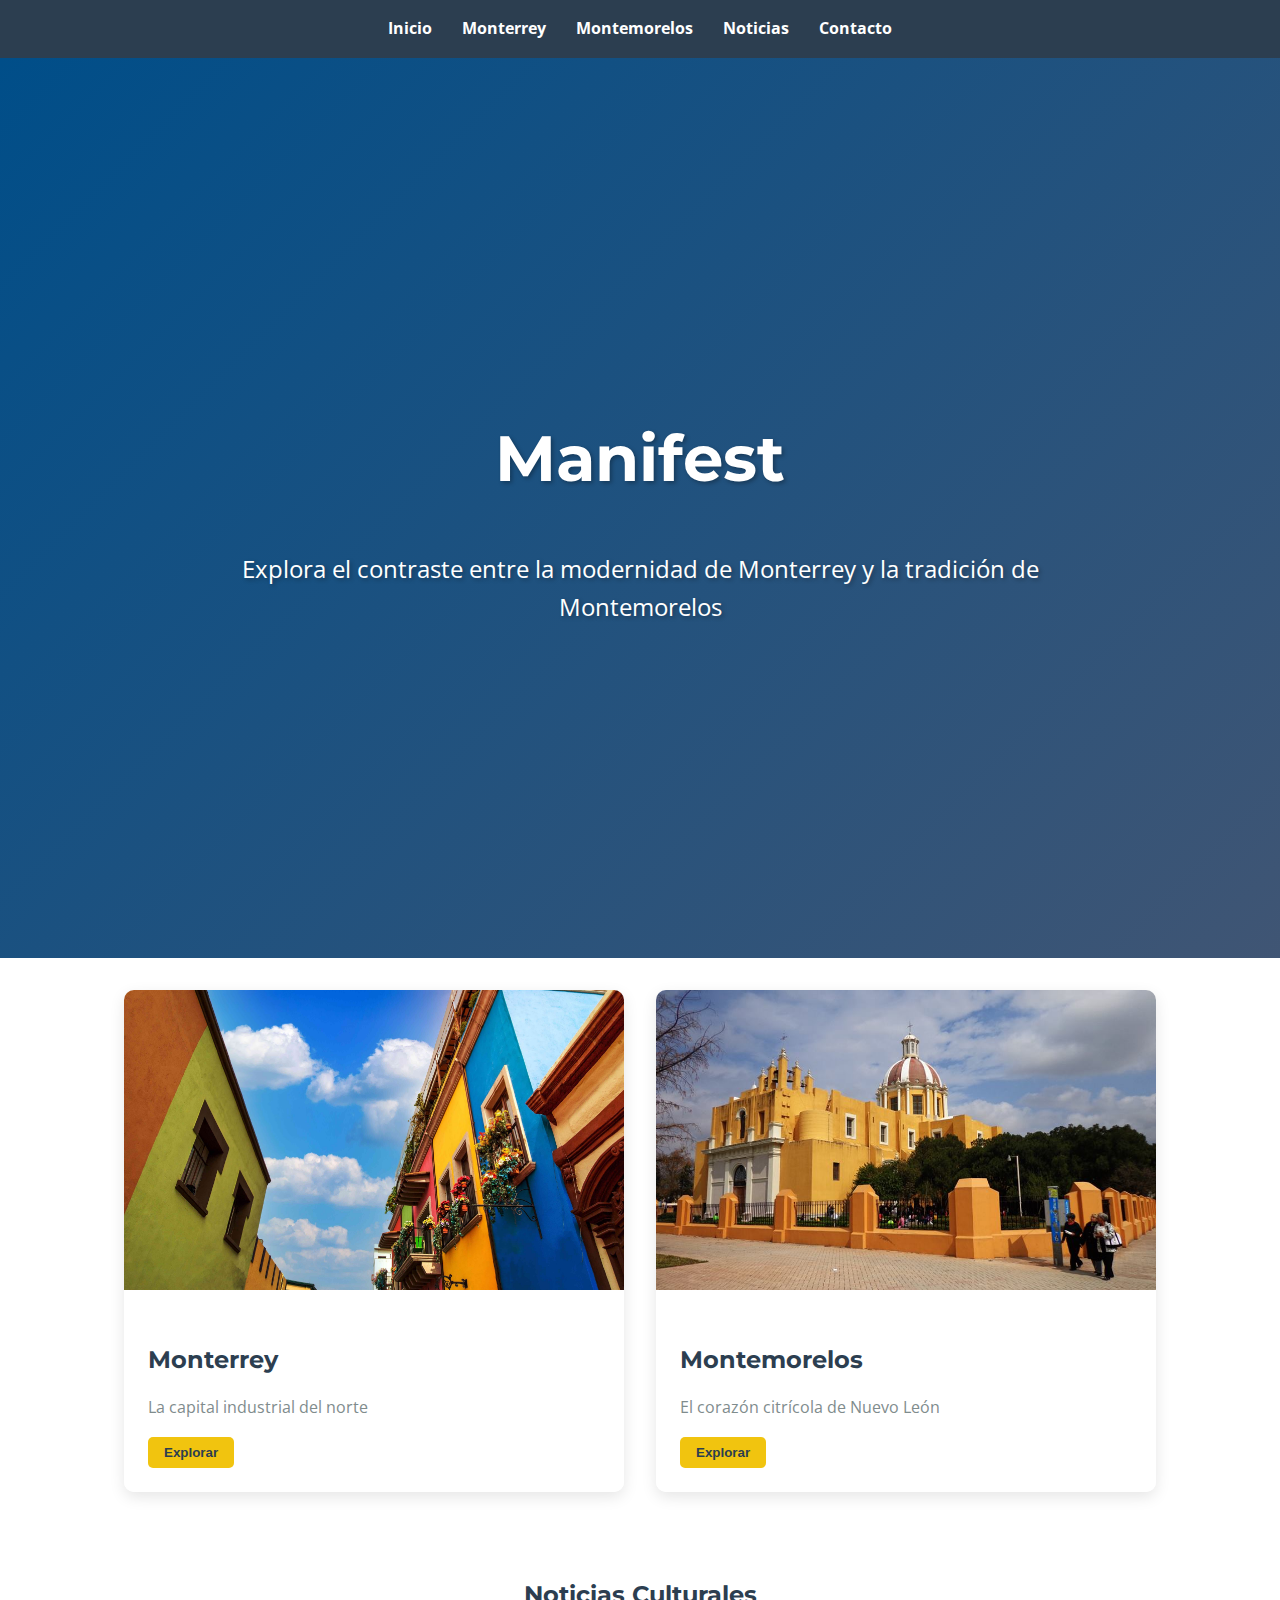
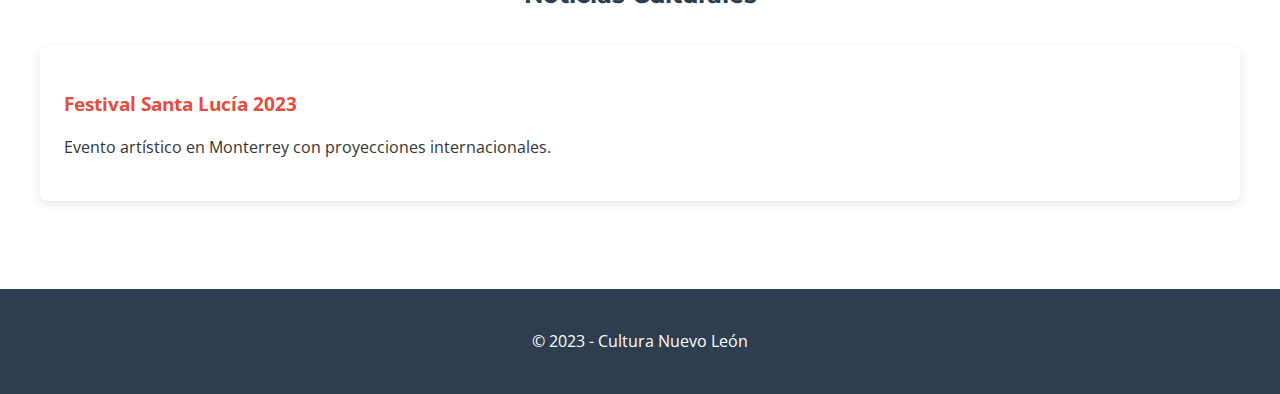
<file: index.html>
<!DOCTYPE html>
<html lang="es">
<head>
    <meta charset="UTF-8">
    <meta name="viewport" content="width=device-width, initial-scale=1.0">
    <title>Cultura de Nuevo León: Monterrey vs Montemorelos</title>
    <link rel="stylesheet" href="styles/main.css">
    <link href="https://fonts.googleapis.com/css2?family=Montserrat:wght@400;700&family=Open+Sans&display=swap" rel="stylesheet">
</head>
<body>
    <!-- Barra de navegación -->
    <header>
        <nav>
            <ul>
                <li><a href="Cultura.html">Inicio</a></li>
                <li><a href="monterrey.html">Monterrey</a></li>
                <li><a href="montemorelos.html">Montemorelos</a></li>
                <li><a href="#noticias">Noticias</a></li>
                <li><a href="#contacto">Contacto</a></li>
            </ul>
        </nav>
    </header>

    <!-- Portada -->
    <section id="inicio" class="hero">
        <h1></h1>
        <p>Explora el contraste entre la modernidad de Monterrey y la tradición de Montemorelos</p>
    </section>

    <!-- Sección de Ciudades como Tarjetas Clickables -->
    <section class="city-cards">
        <div class="city-card" onclick="location.href='monterrey.html'">
            <img src="IMAG/BA.jpg" alt="Monterrey">
            <div class="city-info">
                <h2>Monterrey</h2>
                <p>La capital industrial del norte</p>
                <button>Explorar</button>
            </div>
        </div>

        <div class="city-card" onclick="location.href='montemorelos.html'">
            <img src="IMAG/MO.jpg" alt="Montemorelos">
            <div class="city-info">
                <h2>Montemorelos</h2>
                <p>El corazón citrícola de Nuevo León</p>
                <button>Explorar</button>
            </div>
        </div>
    </section>

    <!-- Noticias -->
    <section id="noticias">
        <h2>Noticias Culturales</h2>
        <article>
            <h3>Festival Santa Lucía 2023</h3>
            <p>Evento artístico en Monterrey con proyecciones internacionales.</p>
        </article>
    </section>

    <!-- Footer -->
    <footer id="contacto">
        <p>© 2023 - Cultura Nuevo León</p>
    </footer>

    <script src="scripts/main.js"></script>
</body>
</html>
</file>
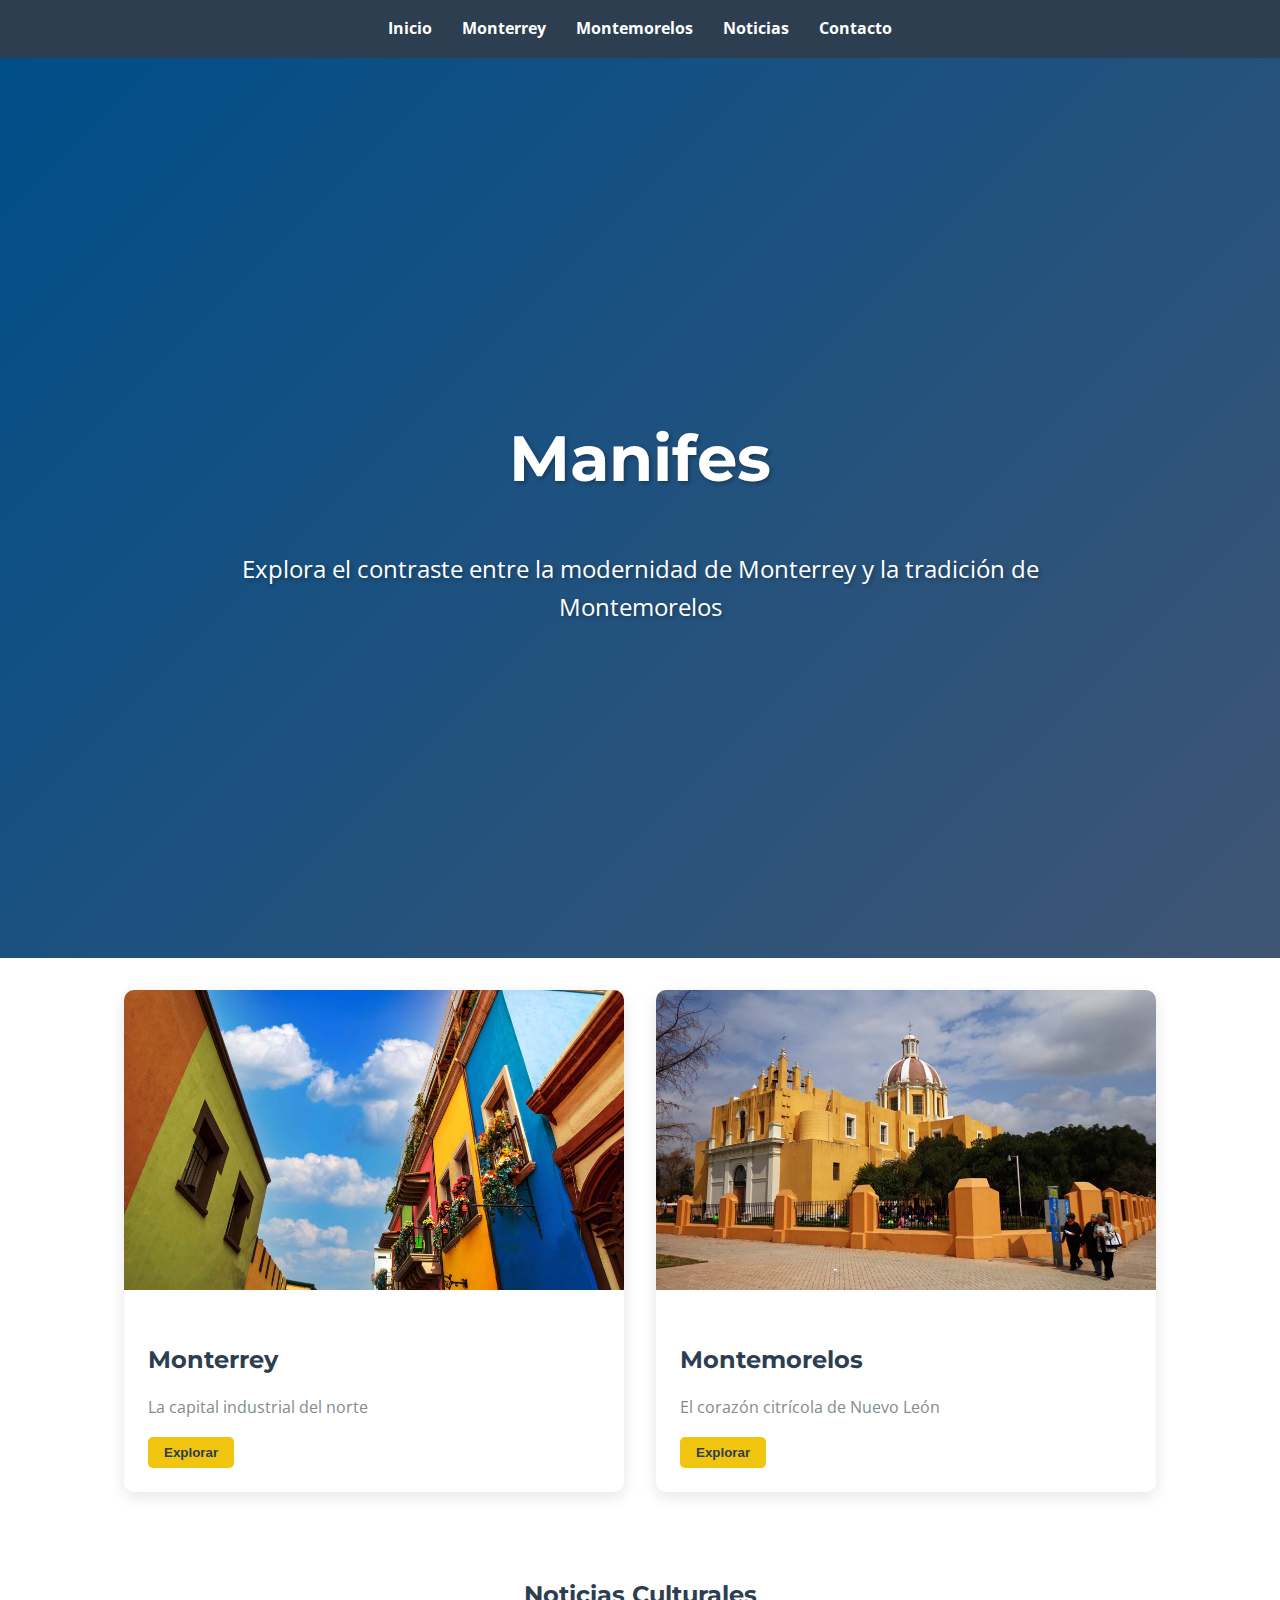
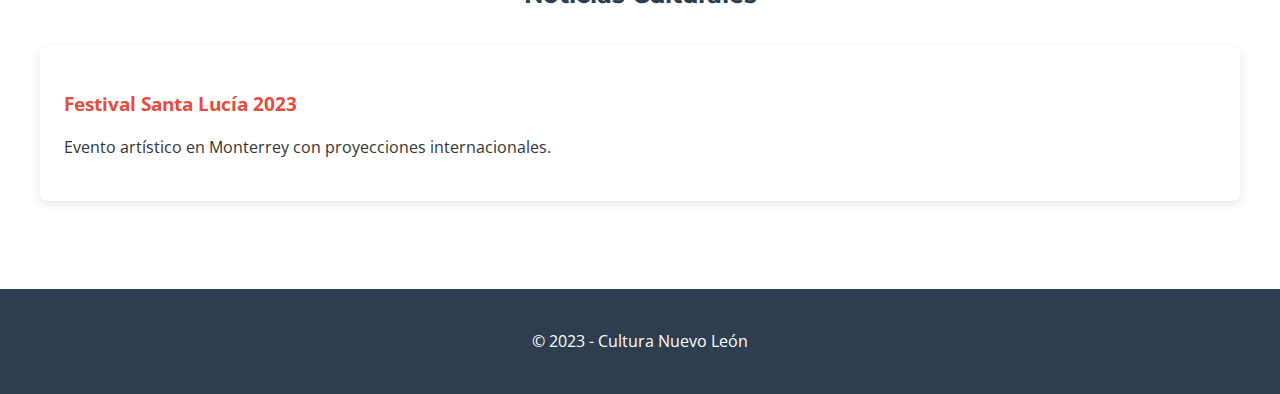
<file: Cultura.html>
<!DOCTYPE html>
<html lang="es">
<head>
    <meta charset="UTF-8">
    <meta name="viewport" content="width=device-width, initial-scale=1.0">
    <title>Cultura de Nuevo León: Monterrey vs Montemorelos</title>
    <link rel="stylesheet" href="styles/main.css">
    <link href="https://fonts.googleapis.com/css2?family=Montserrat:wght@400;700&family=Open+Sans&display=swap" rel="stylesheet">
</head>
<body>
    <!-- Barra de navegación -->
    <header>
        <nav>
            <ul>
                <li><a href="Cultura.html">Inicio</a></li>
                <li><a href="monterrey.html">Monterrey</a></li>
                <li><a href="montemorelos.html">Montemorelos</a></li>
                <li><a href="#noticias">Noticias</a></li>
                <li><a href="#contacto">Contacto</a></li>
            </ul>
        </nav>
    </header>

    <!-- Portada -->
    <section id="inicio" class="hero">
        <h1></h1>
        <p>Explora el contraste entre la modernidad de Monterrey y la tradición de Montemorelos</p>
    </section>

    <!-- Sección de Ciudades como Tarjetas Clickables -->
    <section class="city-cards">
        <div class="city-card" onclick="location.href='monterrey.html'">
            <img src="IMAG/BA.jpg" alt="Monterrey">
            <div class="city-info">
                <h2>Monterrey</h2>
                <p>La capital industrial del norte</p>
                <button>Explorar</button>
            </div>
        </div>

        <div class="city-card" onclick="location.href='montemorelos.html'">
            <img src="IMAG/MO.jpg" alt="Montemorelos">
            <div class="city-info">
                <h2>Montemorelos</h2>
                <p>El corazón citrícola de Nuevo León</p>
                <button>Explorar</button>
            </div>
        </div>
    </section>

    <!-- Noticias -->
    <section id="noticias">
        <h2>Noticias Culturales</h2>
        <article>
            <h3>Festival Santa Lucía 2023</h3>
            <p>Evento artístico en Monterrey con proyecciones internacionales.</p>
        </article>
    </section>

    <!-- Footer -->
    <footer id="contacto">
        <p>© 2023 - Cultura Nuevo León</p>
    </footer>

    <script src="scripts/main.js"></script>
</body>
</html>
</file>
<file: styles/main.css>
/* Estilos generales */
body {
    font-family: 'Open Sans', sans-serif;
    margin: 0;
    padding: 0;
    color: #333;
    line-height: 1.6;
}

header {
    background-color: #2c3e50;
    color: white;
    padding: 1rem 0;
    position: sticky;
    top: 0;
    z-index: 100;
}

nav ul {
    display: flex;
    justify-content: center;
    list-style: none;
    padding: 0;
    margin: 0;
}

nav li {
    margin: 0 15px;
}

nav a {
    color: white;
    text-decoration: none;
    font-weight: bold;
    transition: color 0.3s;
}

nav a:hover {
    color: #f1c40f;
}

/* 📌 Hero section con degradado animado (azul-naranja) */
.hero {
    height: 100vh;
    display: flex;
    flex-direction: column;
    justify-content: center;
    align-items: center;
    text-align: center;
    padding: 0 2rem;
    color: white;
    /* Degradado dinámico */
    background: linear-gradient(135deg, #004E89 0%, #FF6B35 100%);
    animation: gradientBG 8s ease infinite;
    background-size: 400% 400%;
    text-shadow: 2px 2px 4px rgba(0, 0, 0, 0.3);
}

/* Animación del degradado */
@keyframes gradientBG {
    0% { background-position: 0% 50%; }
    50% { background-position: 100% 50%; }
    100% { background-position: 0% 50%; }
}

.hero h1 {
    font-family: 'Montserrat', sans-serif;
    font-size: 4rem;
    margin-bottom: 1rem;
}

.hero p {
    font-size: 1.5rem;
    max-width: 800px;
}

.city-cards {
    display: flex;
    justify-content: center;
    flex-wrap: wrap;
    gap: 2rem;
    padding: 2rem;
    max-width: 1200px;
    margin: 0 auto;
}

.city-card {
    width: 100%;
    max-width: 500px;
    border-radius: 10px;
    overflow: hidden;
    box-shadow: 0 5px 15px rgba(0,0,0,0.1);
    transition: transform 0.3s, box-shadow 0.3s;
    cursor: pointer;
    position: relative;
}

.city-card:hover {
    transform: translateY(-10px);
    box-shadow: 0 15px 30px rgba(0,0,0,0.2);
}

.city-card img {
    width: 100%;
    height: 300px;
    object-fit: cover;
}

.city-info {
    padding: 1.5rem;
    background: white;
}

.city-info h2 {
    font-family: 'Montserrat', sans-serif;
    color: #2c3e50;
    margin-bottom: 0.5rem;
}

.city-info p {
    color: #7f8c8d;
    margin-bottom: 1rem;
}

.city-info button {
    background-color: #f1c40f;
    color: #2c3e50;
    border: none;
    padding: 0.5rem 1rem;
    border-radius: 5px;
    cursor: pointer;
    font-weight: bold;
    transition: background-color 0.3s;
}

.city-info button:hover {
    background-color: #f39c12;
}

/* Estilos para la sección de noticias */
#noticias {
    padding: 2rem;
    max-width: 1200px;
    margin: 0 auto;
}

#noticias h2 {
    font-family: 'Montserrat', sans-serif;
    color: #2c3e50;
    text-align: center;
    margin-bottom: 2rem;
}

article {
    background: white;
    padding: 1.5rem;
    border-radius: 8px;
    box-shadow: 0 3px 10px rgba(0,0,0,0.1);
    margin-bottom: 1.5rem;
}

article h3 {
    color: #e74c3c;
    margin-bottom: 0.5rem;
}

/* Footer */
footer {
    background-color: #2c3e50;
    color: white;
    text-align: center;
    padding: 1.5rem;
    margin-top: 2rem;
}

/* Responsive */
@media (max-width: 768px) {
    nav ul {
        flex-direction: column;
        align-items: center;
    }
    
    nav li {
        margin: 5px 0;
    }
    
    .hero h1 {
        font-size: 2rem;
    }
    
    .city-cards {
        flex-direction: column;
        align-items: center;
    }
}
</file>
